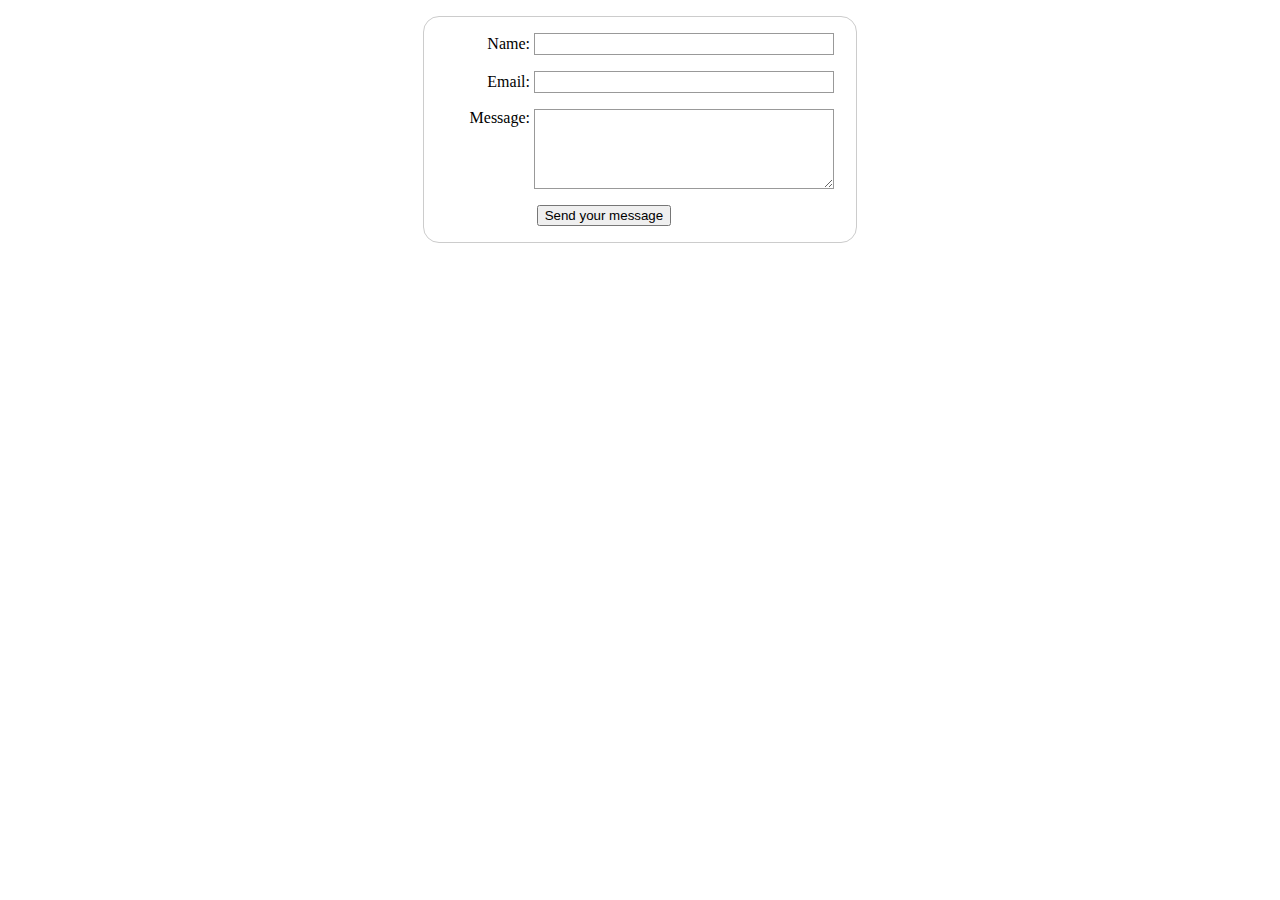
<file: index.html>
<!DOCTYPE html>
<html lang="en-US">
  <head>
    <meta charset="utf-8">
    <meta name="viewport" content="width=device-width">
    <title>Forms</title>
    <link type="text/css" rel="stylesheet" href="style.css">
  </head>
  <body>
    <p></p>
    <form action="/my-handling-form-page" method="post">
        <ul>
            <li>
              <label for="name">Name:</label>
              <input type="text" id="name" name="user_name" />
            </li>
            <li>
              <label for="mail">Email:</label>
              <input type="email" id="mail" name="user_email" />
            </li>
            <li>
              <label for="msg">Message:</label>
              <textarea id="msg" name="user_message"></textarea>
            </li>
            <li class="button">
                <button type="submit">Send your message</button>
              </li>
          </ul>
    </form>
  </body>
</html>
</file>
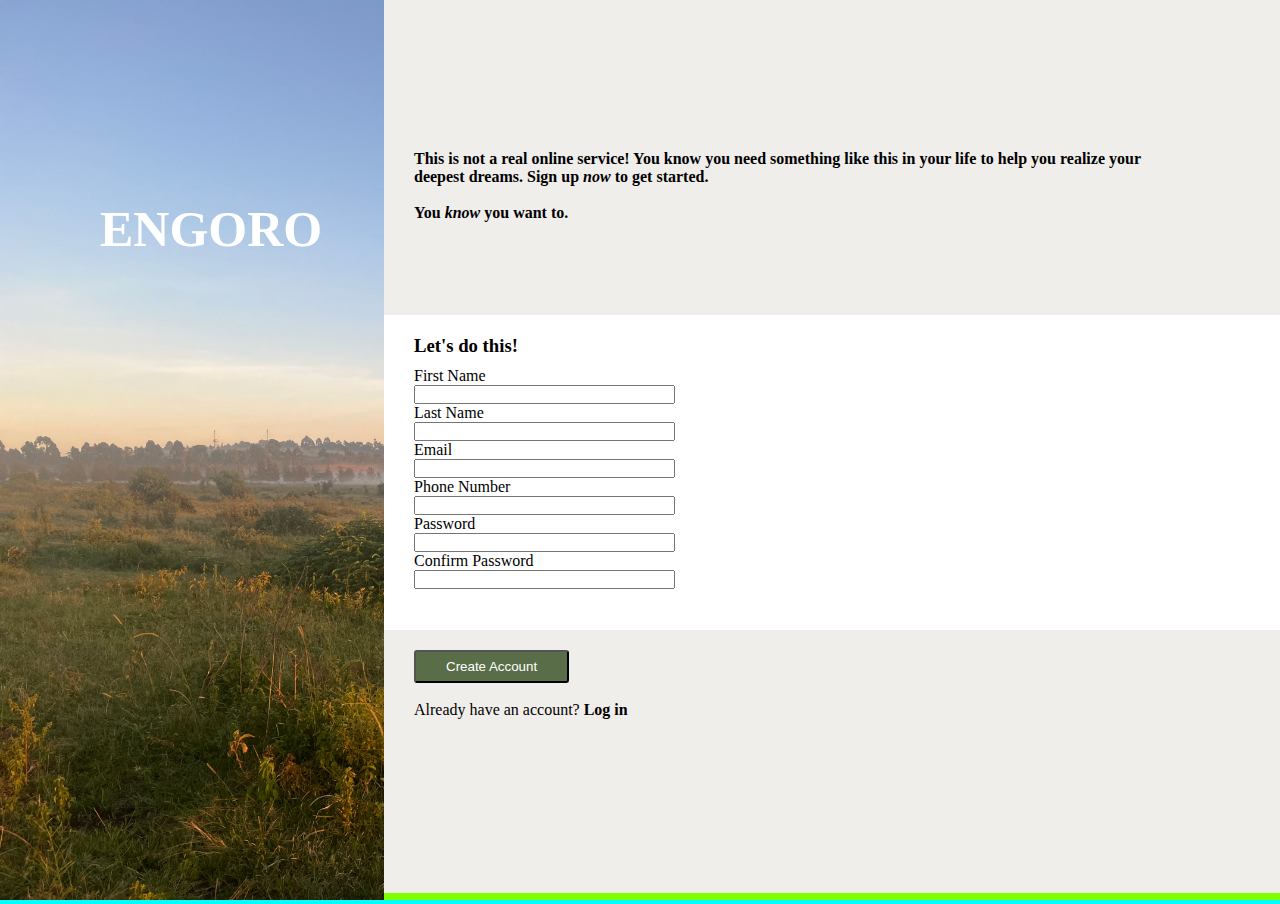
<file: signupform.html>
<!DOCTYPE html>
<html lang="en-US">
    <head>
        <meta charset="UTF-8">
        <meta name="viewport" content="width=device-width, initial-scale=1.0">
        <link type="text/css" rel="stylesheet" href="signupform.css">
        <title>Sign Up Form</title>
    </head>
    <body>
        <div class="signup">  
  
            <div class="left">  
                <img src="background-img.jpg">
                <h2>ENGORO</h2> 
            </div>  
      
            <div class="right">  
                <div id="header">
                    <h4>This is not a real online service! You know you need something like this in your life to
                        help you realize your deepest dreams. Sign up <i>now</i> to get started. <br> <br>
                        You <i>know</i> you want to.
                    </h4>
                </div>
                <div id="form">
                    <h3>Let's do this!</h3>
                    <form action="" method="post">
                       <div>
                        <label for="firstname">First Name</label><br>
                        <input type="text" id="firstname" name="firstname" size="30">
                       </div>
                       <p>&nbsp;&nbsp;&nbsp;&nbsp;&nbsp;&nbsp;&nbsp;&nbsp;&nbsp;&nbsp;</p>
                       <div>
                        <label for="lastname">Last Name</label><br>
                        <input type="text" id="lastname" name="lastname" size="30">
                       </div> 
                       <p>&nbsp;&nbsp;&nbsp;&nbsp;&nbsp;&nbsp;&nbsp;&nbsp;&nbsp;&nbsp;</p>
                       
                       <div>
                        <label for="mail">Email</label><br>
                        <input type="email" id="mail" name="mail" size="30">
                       </div> 
                       <p>&nbsp;&nbsp;&nbsp;&nbsp;&nbsp;&nbsp;&nbsp;&nbsp;&nbsp;&nbsp;</p>
                       <div>
                        <label for="phone">Phone Number</label><br>
                        <input type="tel" id="phone" name="phone" size="30">
                       </div> 
                       <p>&nbsp;&nbsp;&nbsp;&nbsp;&nbsp;&nbsp;&nbsp;&nbsp;&nbsp;&nbsp;</p>
                       <div>
                        <label for="pwd">Password</label><br>
                        <input type="password" id="pwd" name="pwd" size="30">
                       </div>
                       <p>&nbsp;&nbsp;&nbsp;&nbsp;&nbsp;&nbsp;&nbsp;&nbsp;&nbsp;&nbsp;</p>
                       <div>
                         <label for="pwd2">Confirm Password</label><br>
                         <input type="password" id="pwd2" name="pwd2" size="30">
                       </div>

                        
                    </form>
                </div>
                <div id="footer">
                    <button type="submit">Create Account</button>
                    <p> &nbsp;</p>
                    <p>Already have an account?<b> Log in</b></p>
                </div>  
            </div>  
        </div>  
    </body>
</html>
</file>
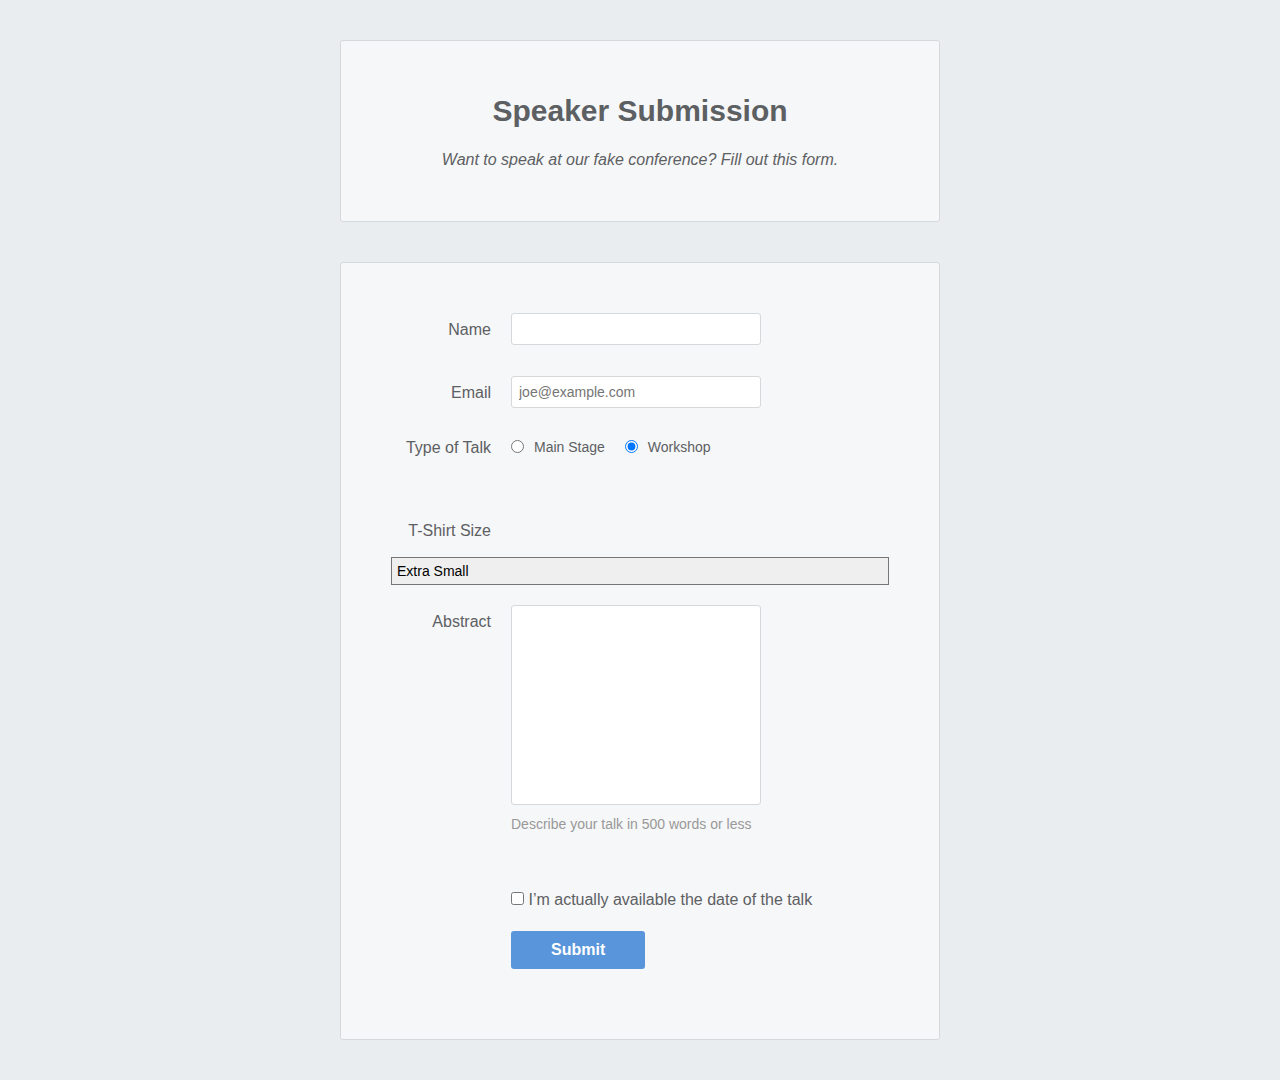
<file: speaker-submission.html>
<!DOCTYPE html>
<html lang='en'>
  <head>
    <meta charset='UTF-8'/>
    <title>Speaker Submission</title>
    <link rel='stylesheet' href='styles.css'/>
  </head>
  <body>
    <header class='speaker-form-header'>
      <h1>Speaker Submission</h1>
      <p><em>Want to speak at our fake conference? Fill out
        this form.</em></p>
    </header>
    <form action='' method='get' class='speaker-form'>
        <div class='form-row'>
            <label for='full-name'>Name</label>
            <input id='full-name' name='full-name' type='text'/>
          </div>
          <div class='form-row'>
            <label for='email'>Email</label>
            <input id='email'
                   name='email'
                   type='email'
                   placeholder='joe@example.com'/>
          </div>
          <fieldset class='legacy-form-row'>
            <legend>Type of Talk</legend>
            <input id='talk-type-1'
                   name='talk-type'
                   type='radio'
                   value='main-stage' />
            <label for='talk-type-1' class='radio-label'>Main Stage</label>
            <input id='talk-type-2'
                   name='talk-type'
                   type='radio'
                   value='workshop'
                   checked />
            <label for='talk-type-2' class='radio-label'>Workshop</label>
          </fieldset>
          <div class='form-row'>
            <label for='t-shirt'>T-Shirt Size</label>
            <select id='t-shirt' name='t-shirt'>
              <option value='xs'>Extra Small</option>
              <option value='s'>Small</option>
              <option value='m'>Medium</option>
              <option value='l'>Large</option>
            </select>
          </div>
          <div class='form-row'>
            <label for='abstract'>Abstract</label>
            <textarea id='abstract' name='abstract'></textarea>
            <div class='instructions'>Describe your talk in 500 words or less</div>
          </div>
          <div class='form-row'>
            <label class='checkbox-label' for='available'>
            <input id='available'
                   name='available'
                   type='checkbox'
                   value='is-available'/>
            <span>I’m actually available the date of the talk</span>
            </label>
          </div>
          <div class='form-row'>
            <button>Submit</button>
          </div>
    </form>
  </body>
</html>
</file>
<file: style.css>
form {
    /* Center the form on the page */
    margin: 0 auto;
    width: 400px;
    /* Form outline */
    padding: 1em;
    border: 1px solid #ccc;
    border-radius: 1em;
  }
  
  ul {
    list-style: none;
    padding: 0;
    margin: 0;
  }
  
  form li + li {
    margin-top: 1em;
  }
  
  label {
    /* Uniform size & alignment */
    display: inline-block;
    width: 90px;
    text-align: right;
  }
  
  input,
  textarea {
    /* To make sure that all text fields have the same font settings
       By default, textareas have a monospace font */
    font: 1em sans-serif;
  
    /* Uniform text field size */
    width: 300px;
    box-sizing: border-box;
  
    /* Match form field borders */
    border: 1px solid #999;
  }
  
  input:focus,
  textarea:focus {
    /* Additional highlight for focused elements */
    border-color: #000;
  }
  
  textarea {
    /* Align multiline text fields with their labels */
    vertical-align: top;
  
    /* Provide space to type some text */
    height: 5em;
  }
  
  .button {
    /* Align buttons with the text fields */
    padding-left: 90px; /* same size as the label elements */
  }
  
  button {
    /* This extra margin represent roughly the same space as the space
       between the labels and their text fields */
    margin-left: 0.5em;
  }
</file>
<file: signupform.css>
* {
    margin: 0;
    padding: 0;
}

@font-face {
    font-family: "Super Sunday";
    src:
        url("fonts/super_sunday_personal_use-webfont.woff2") format("woff2"),
        url("super_sunday_personal_use-webfont.woff") format("woff");
    font-weight: normal;
    font-style: normal;
    }

body {
    
    background-color: aqua;
}


.signup {
    display: flex;
    flex-direction: row;
    width: 100%;
    height: 100vh;
    background-color: black
}

.left {
    width: 30%;
    height: 100vh;
}

img {
    height: 100vh;
}

h2 {
    top: 200px;
    left: 100px;
    position: absolute;
    font-size: 50px;
    color: white;
}

.right {
    width: 70%;
    height: 100vh;
    background-color:chartreuse;
}

#header {
  height: 35vh;
  background-color:#f0eeeb;
}

h4 {
    padding: 150px 120px 80px 30px;
}

#form {
    height: 35vh;
    background-color: white;
}

h3 {
    padding: 20px 0 0 30px;
}

form {
    padding: 10px 0 0 30px;
    display: flex;
    flex-direction: row;
    flex-wrap: wrap ;
    max-width: 60%;
}

label {
    
    flex-direction: row;
}

#footer {
    height: 27vh;
    background-color: #f0eeeb;
    padding: 20px 0 0 30px;
}

button {
    padding: 7px 30px 7px 30px;
    border-radius: 3px;
    color: white;
    background-color: #596D48;
}
</file>
<file: styles.css>
* {
    margin: 0;
    padding: 0;
    box-sizing: border-box;
  }
  
  body {
    color: #5D6063;
    background-color: #EAEDF0;
    font-family: "Helvetica", "Arial", sans-serif;
    font-size: 16px;
    line-height: 1.3;
  
    display: flex;
    flex-direction: column;
    align-items: center;
  }
  
  .speaker-form-header {
    text-align: center;
    background-color: #F6F7F8;
    border: 1px solid #D6D9DC;
    border-radius: 3px;
    
    width: 80%;
    margin: 40px 0;
    padding: 50px;
  }
  
  .speaker-form-header h1 {
    font-size: 30px;
    margin-bottom: 20px;
  }

  .speaker-form {
    background-color: #F6F7F8;
    border: 1px solid #D6D9DC;
    border-radius: 3px;
    
    width: 80%;
    padding: 50px;
    margin: 0 0 40px 0;
  }

  .form-row {
    margin-bottom: 40px;
    display: flex;
    justify-content: flex-start;
    flex-direction: column;
    flex-wrap: wrap;
  }
  
  .form-row input[type='text'], 
  .form-row input[type='email'] {
    background-color: #FFFFFF;
    border: 1px solid #D6D9DC;
    border-radius: 3px;
    width: 100%;
    padding: 7px;
    font-size: 14px;
  }
  
  .form-row label {
    margin-bottom: 15px;
  }

  .form-row textarea {
  font-family: "Helvetica", "Arial", sans-serif;
  font-size: 14px;

  border: 1px solid #D6D9DC;
  border-radius: 3px;

  min-height: 200px;
  margin-bottom: 10px;
  padding: 7px;
  resize: none;
}

.form-row .instructions {
  color: #999999;
  font-size: 14px;
  margin-bottom: 30px;
}

.form-row .checkbox-label {
    margin-bottom: 0;
  }

  @media only screen and (min-width: 700px) {
    .speaker-form-header,
    .speaker-form {
      width: 600px;
    }
    .form-row {
      flex-direction: row;
      align-items: flex-start; /* To avoid stretching */
      margin-bottom: 20px;
    }
    .form-row input[type='text'],
    .form-row input[type='email'],    
    .form-row select,                 
    .form-row textarea {
      width: 250px;
      height: initial;
    }
    .form-row label {
      text-align: right;
      width: 120px;
      margin-top: 7px;
      padding-right: 20px;
    }
    .legacy-form-row {
        margin-bottom: 10px;
      }
      .legacy-form-row legend {
        width: 120px;
        text-align: right;
        padding-right: 20px;
      }
      .legacy-form-row legend {
        float: left;
      }
      .form-row .instructions {
        margin-left: 120px;
      }
      .form-row .checkbox-label {
        margin-left: 120px;
        width: auto;
      }
      .form-row button {
        margin-left: 120px;
      }
  }

  .form-row input[type='text']:invalid,
  .form-row input[type='email']:invalid {
  border: 1px solid #D55C5F;
  color: #D55C5F;
  box-shadow: none; /* Remove default red glow in Firefox */
}

.legacy-form-row {
    border: none;
    margin-bottom: 40px;
  }
  
  .legacy-form-row legend {
    margin-bottom: 15px;
  }
  
  .legacy-form-row .radio-label {
    display: block;
    font-size: 14px;
    padding: 0 20px 0 10px;
  }
  
  .legacy-form-row input[type='radio'] {
    margin-top: 2px;
  }
    
  .legacy-form-row .radio-label,
  .legacy-form-row input[type='radio'] {
    float: left;
  }

  .form-row select {
    width: 100%;
    padding: 5px;
    font-size: 14px;            /* This won't work in Chrome or Safari */
    -webkit-appearance: none;   /* This will make it work */
  }

  .form-row button {
    font-size: 16px;
    font-weight: bold;
  
    color: #FFFFFF;
    background-color: #5995DA;
  
    border: none;
    border-radius: 3px;
  
    padding: 10px 40px;
    cursor: pointer;
  }
  
  .form-row button:hover {
    background-color: #76AEED;
  }
  
  .form-row button:active {
    background-color: #407FC7;
  }
</file>
